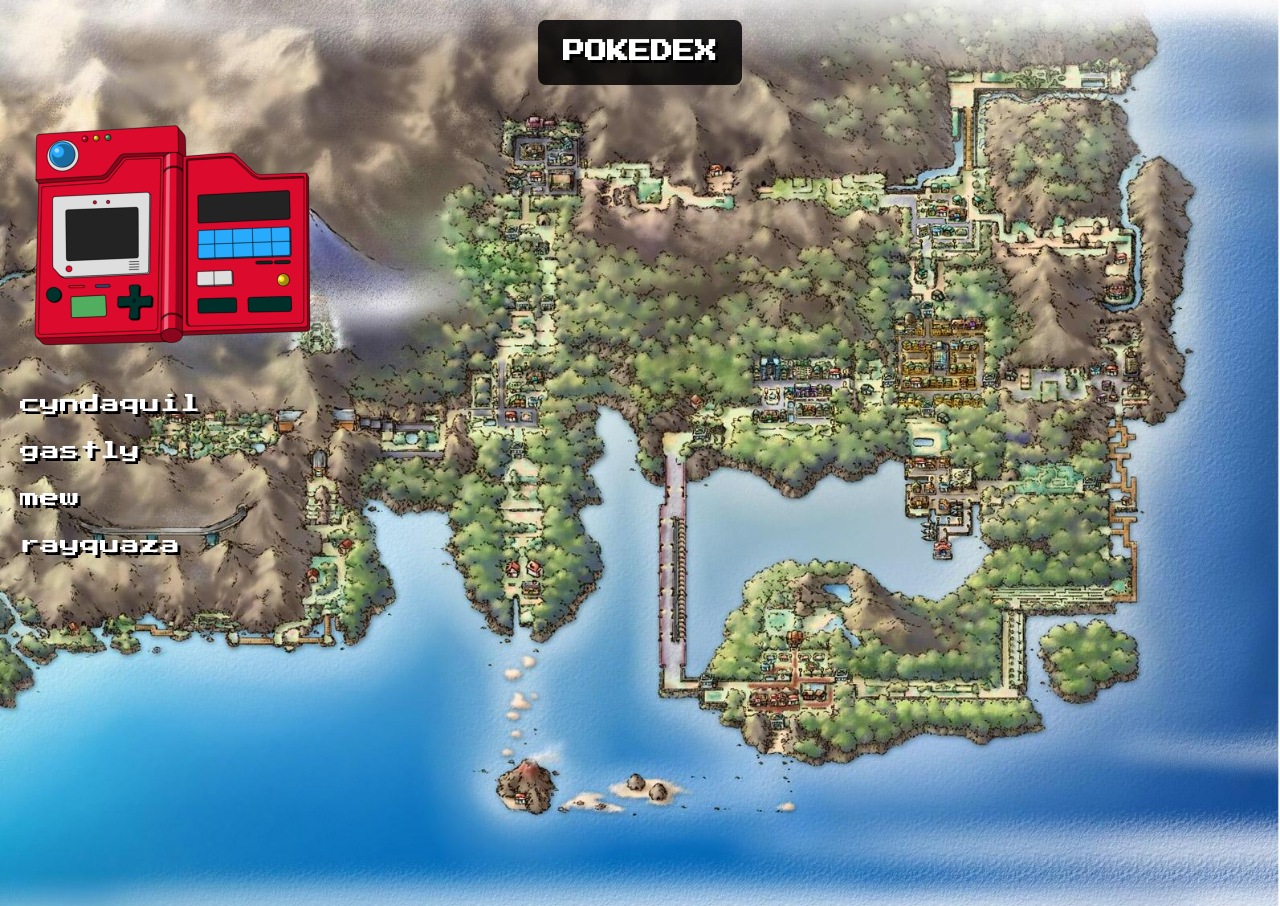
<file: pokedex-html/index.html>
<!DOCTYPE html>
<html lang="es">
<head>
    <meta charset="UTF-8">
    <title>Pokédex</title>

    <!-- Favicon -->
    <link rel="icon" type="image/png" href="img/pokeball.png">

    <!-- Fuente pixelada EXACTA -->
    <link href="https://fonts.googleapis.com/css2?family=Press+Start+2P&display=swap" rel="stylesheet">

    <link rel="stylesheet" href="css/styles.css">
</head>
<body>

    <!-- RECTÁNGULO PEQUEÑO CENTRADO CON TEXTO PIXELADO -->
    <div class="title-box">
        <h1>POKEDEX</h1>
    </div>

    <!-- CONTENIDO PRINCIPAL -->
    <div class="index-container">

        <img src="img/pokedex.png" class="pokedex-img" alt="Pokedex">

        <ul class="pokemon-list">
            <li><a href="pokemon/cyndaquil.html">cyndaquil</a></li>
            <li><a href="pokemon/gastly.html">gastly</a></li>
            <li><a href="pokemon/mew.html">mew</a></li>
            <li><a href="pokemon/rayquaza.html">rayquaza</a></li>
        </ul>

    </div>

</body>
</html>
</file>
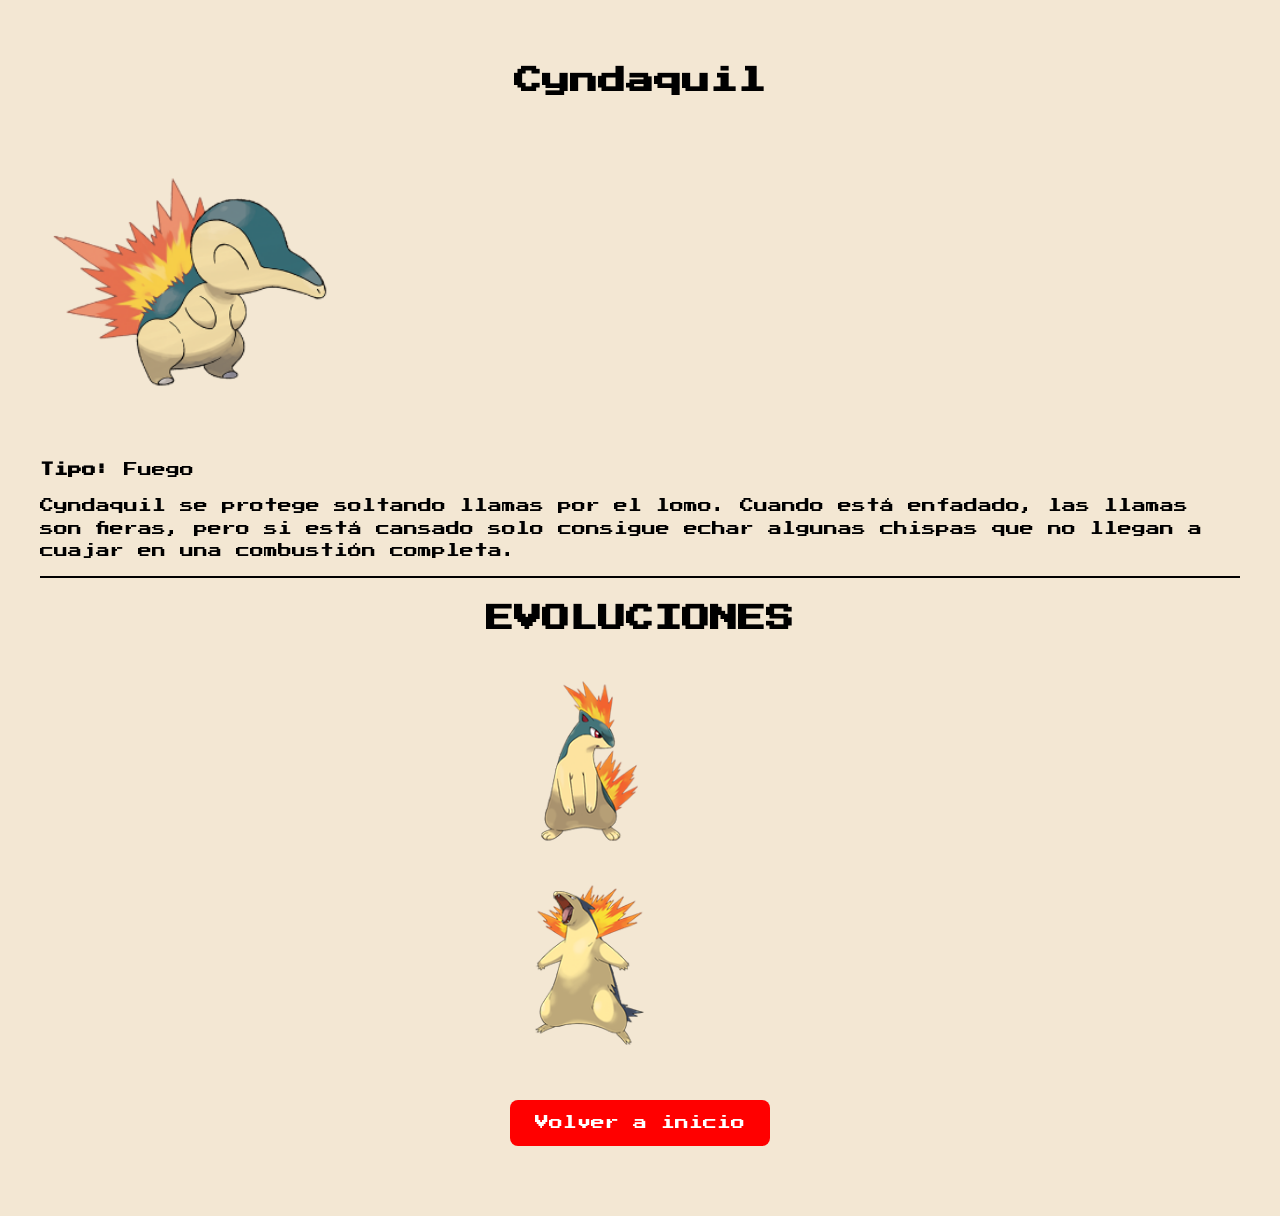
<file: pokedex-html/pokemon/cyndaquil.html>
<!DOCTYPE html>
<html lang="es">
<head>
    <meta charset="UTF-8">
    <title>Cyndaquil</title>

    <link href="https://fonts.googleapis.com/css2?family=Press+Start+2P&display=swap" rel="stylesheet">
    <link rel="stylesheet" href="../css/styles.css">
</head>

<body class="pokemon-background">

    <h1 class="pokemon-title">Cyndaquil</h1>

    <img src="../img/cyndaquil.png" class="pokemon-img" alt="Cyndaquil">

    <div class="pokemon-text">
        <p><strong>Tipo:</strong> Fuego</p>

        <p>
            Cyndaquil se protege soltando llamas por el lomo. Cuando está enfadado,
            las llamas son fieras, pero si está cansado solo consigue echar algunas
            chispas que no llegan a cuajar en una combustión completa.
        </p>
    </div>


    <hr color="black">

    <h1>EVOLUCIONES</h1>

    <a href="quilava.html" class="href"><img src="../img/quilava.png" alt="Imagen de Pokedex" class="evo1" href="quilava.html"></a>
    <a href="typhlosion.html" class="href"><img src="../img/typholosion.png" alt="Imagen de Pokedex" class="evo1" href="typhlosion.html"></a>

    <a class="back-button" href="../index.html">Volver a inicio</a>

</body>
</html>
</file>
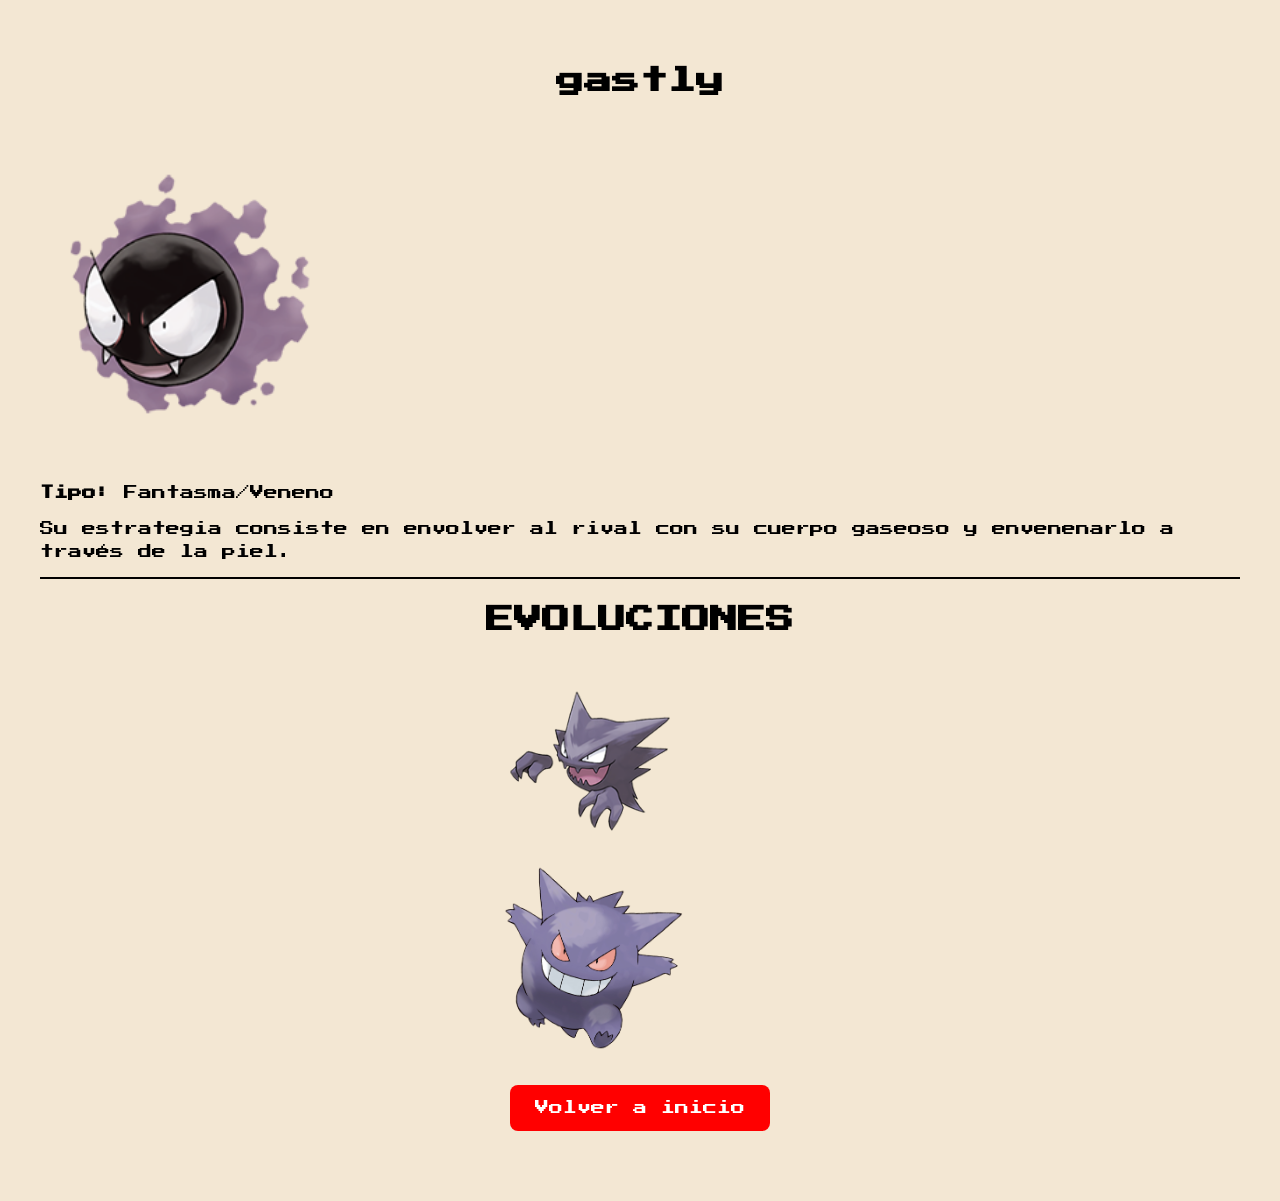
<file: pokedex-html/pokemon/gastly.html>
<!DOCTYPE html>
<html lang="es">
<head>
    <meta charset="UTF-8">
    <title>gastly</title>

    <link href="https://fonts.googleapis.com/css2?family=Press+Start+2P&display=swap" rel="stylesheet">
    <link rel="stylesheet" href="../css/styles.css">
</head>

<body class="pokemon-background">

    <h1 class="pokemon-title">gastly</h1>

    <img src="../img/gastly.png" class="pokemon-img" alt="Gastly">

    <div class="pokemon-text">
        <p><strong>Tipo:</strong> Fantasma/Veneno</p>

        <p>
           Su estrategia consiste en envolver al rival con su cuerpo gaseoso y envenenarlo a través de la piel.
        </p>
    </div>

    <hr color="black">

    <h1>EVOLUCIONES</h1>

    <a href="haunter.html" class="href"><img src="../img/haunter.png" alt="Imagen de Pokedex" class="evo1" href="haunter.html"></a>
    <a href="gengar.html" class="href"><img src="../img/gengar.png" alt="Imagen de Pokedex" class="evo1" href="gengar.html"></a>

    <a class="back-button" href="../index.html">Volver a inicio</a>

</body>
</html>
</file>
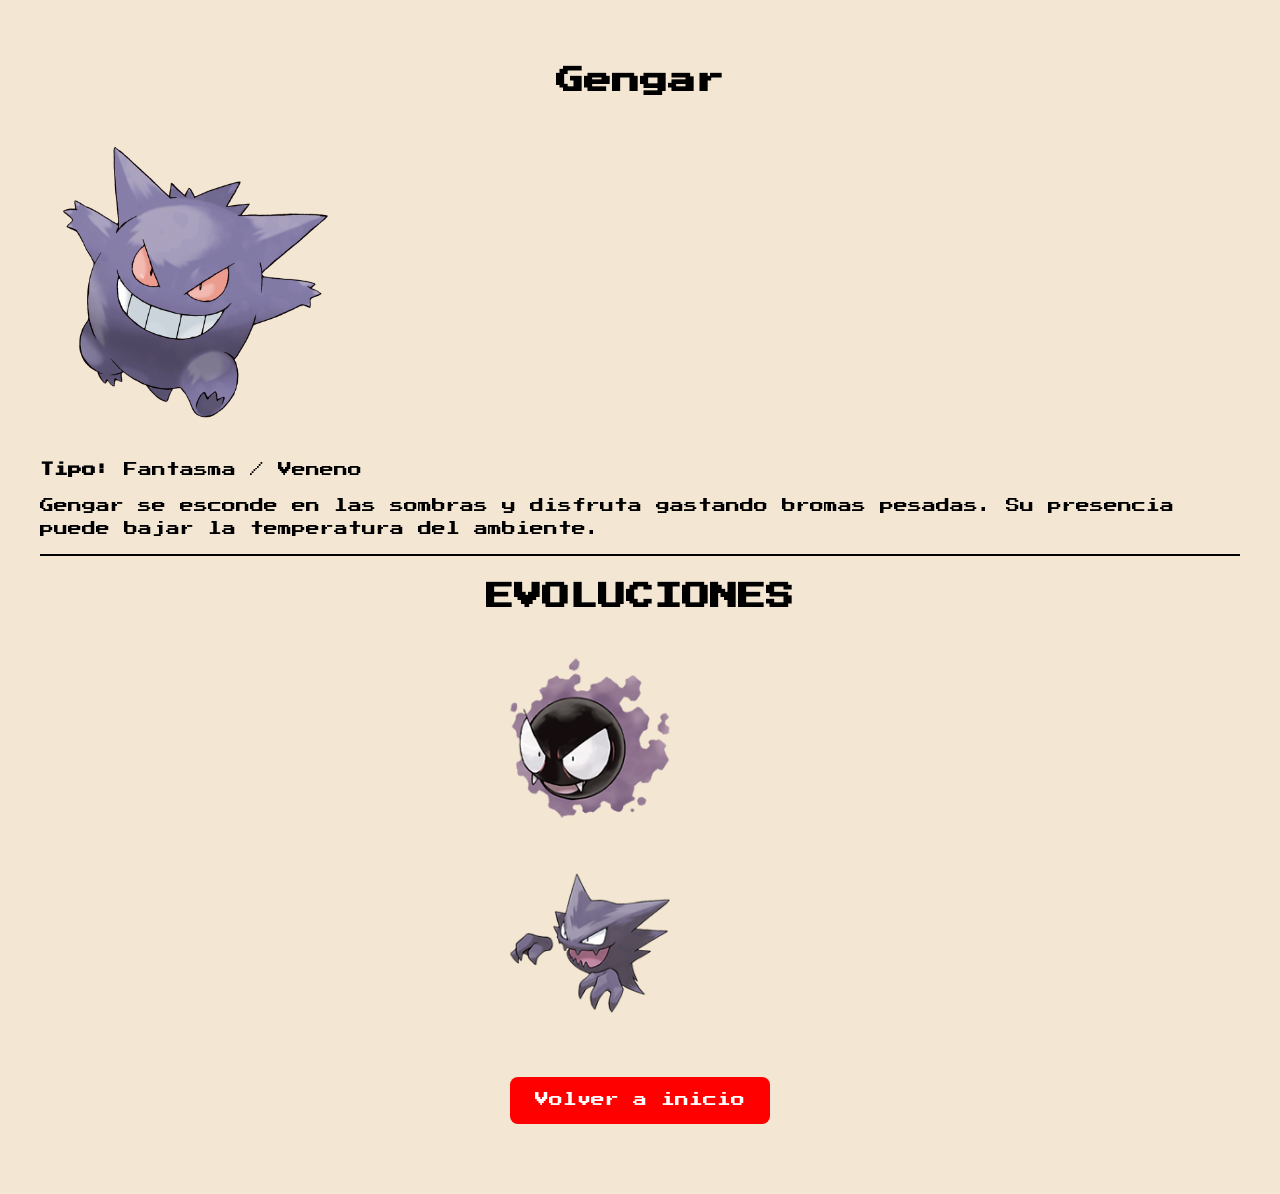
<file: pokedex-html/pokemon/gengar.html>
<!DOCTYPE html>
<html lang="es">
<head>
    <meta charset="UTF-8">
    <title>Gengar</title>

    <link href="https://fonts.googleapis.com/css2?family=Press+Start+2P&display=swap" rel="stylesheet">
    <link rel="stylesheet" href="../css/styles.css">
</head>

<body class="pokemon-background">

    <h1 class="pokemon-title">Gengar</h1>

    <img src="../img/gengar.png" class="pokemon-img" alt="Gengar">

    <div class="pokemon-text">
        <p><strong>Tipo:</strong> Fantasma / Veneno</p>

        <p>
            Gengar se esconde en las sombras y disfruta gastando bromas pesadas.
            Su presencia puede bajar la temperatura del ambiente.
        </p>
    </div>

    <hr color="black">

    <h1>EVOLUCIONES</h1>

    <a href="gastly.html" class="href"><img src="../img/gastly.png" alt="Imagen de Pokedex" class="evo1" href="gastly.html"></a>
    <a href="haunter.html" class="href"><img src="../img/haunter.png" alt="Imagen de Pokedex" class="evo1" href="haunter.html"></a>

    <a class="back-button" href="../index.html">Volver a inicio</a>

</body>
</html>
</file>
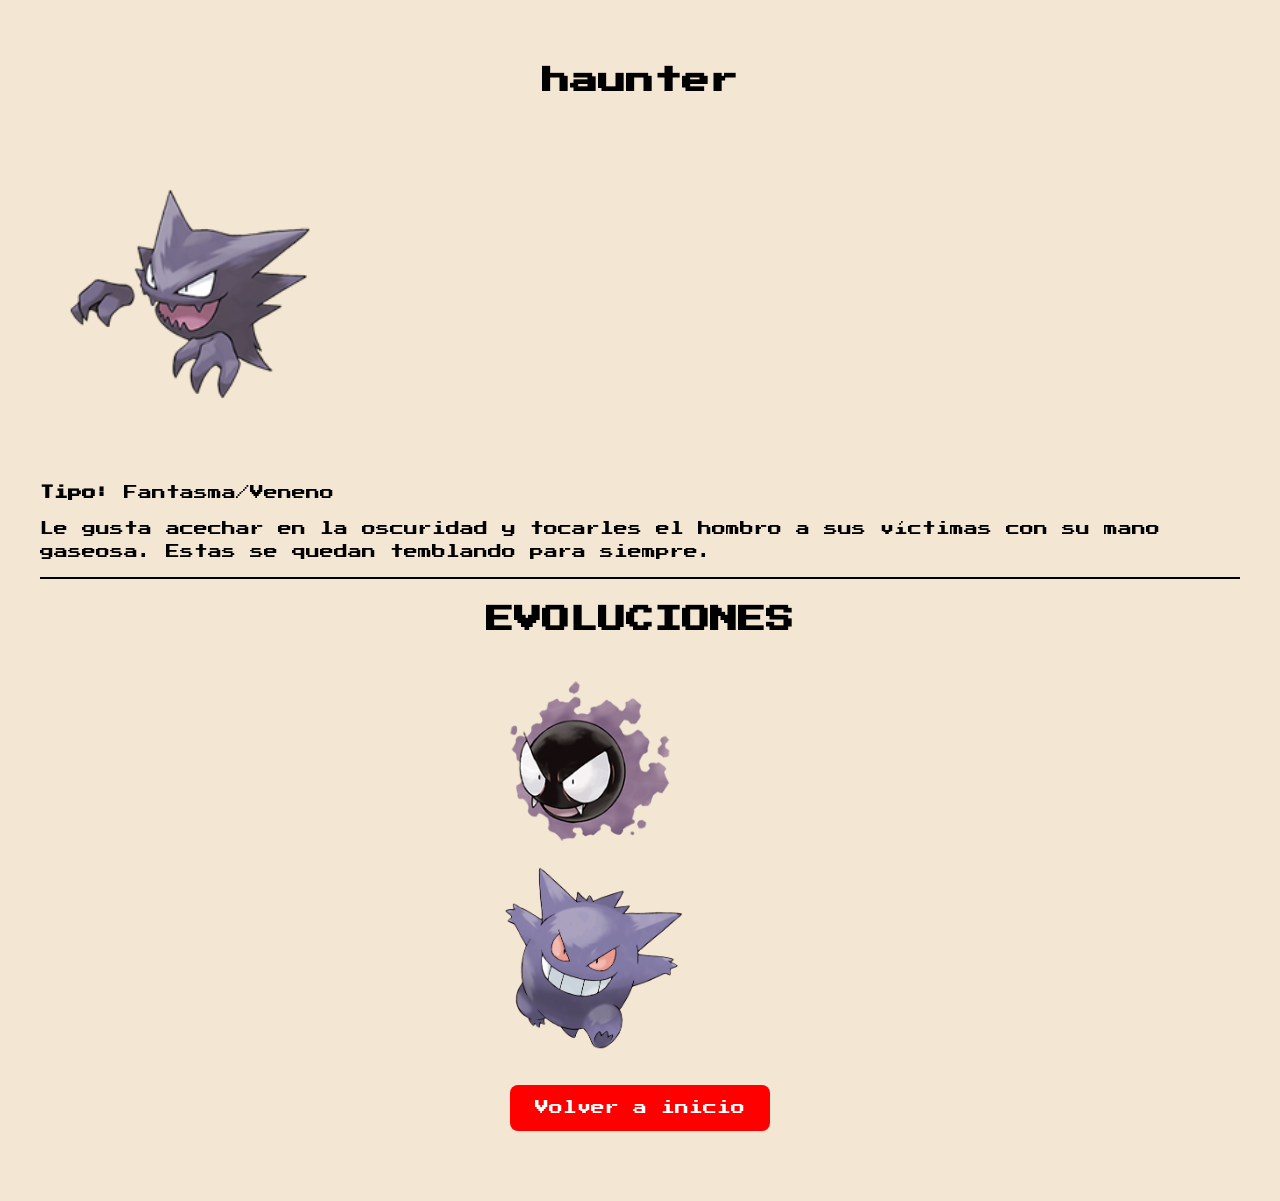
<file: pokedex-html/pokemon/haunter.html>
<!DOCTYPE html>
<html lang="es">
<head>
    <meta charset="UTF-8">
    <title>haunter</title>

    <link href="https://fonts.googleapis.com/css2?family=Press+Start+2P&display=swap" rel="stylesheet">
    <link rel="stylesheet" href="../css/styles.css">
</head>

<body class="pokemon-background">

    <h1 class="pokemon-title">haunter</h1>

    <img src="../img/haunter.png" class="pokemon-img" alt="haunter">

    <div class="pokemon-text">
        <p><strong>Tipo:</strong> Fantasma/Veneno</p>

        <p>
           Le gusta acechar en la oscuridad y tocarles el hombro a sus víctimas con su mano gaseosa. Estas se quedan temblando para siempre.
        </p>
    </div>

    <hr color="black">

    <h1>EVOLUCIONES</h1>

    <a href="gastly.html" class="href"><img src="../img/gastly.png" alt="Imagen de Pokedex" class="evo1" href="gastly.html"></a>
    <a href="gengar.html" class="href"><img src="../img/gengar.png" alt="Imagen de Pokedex" class="evo1" href="gengar.html"></a>

    <a class="back-button" href="../index.html">Volver a inicio</a>

</body>
</html>
</file>
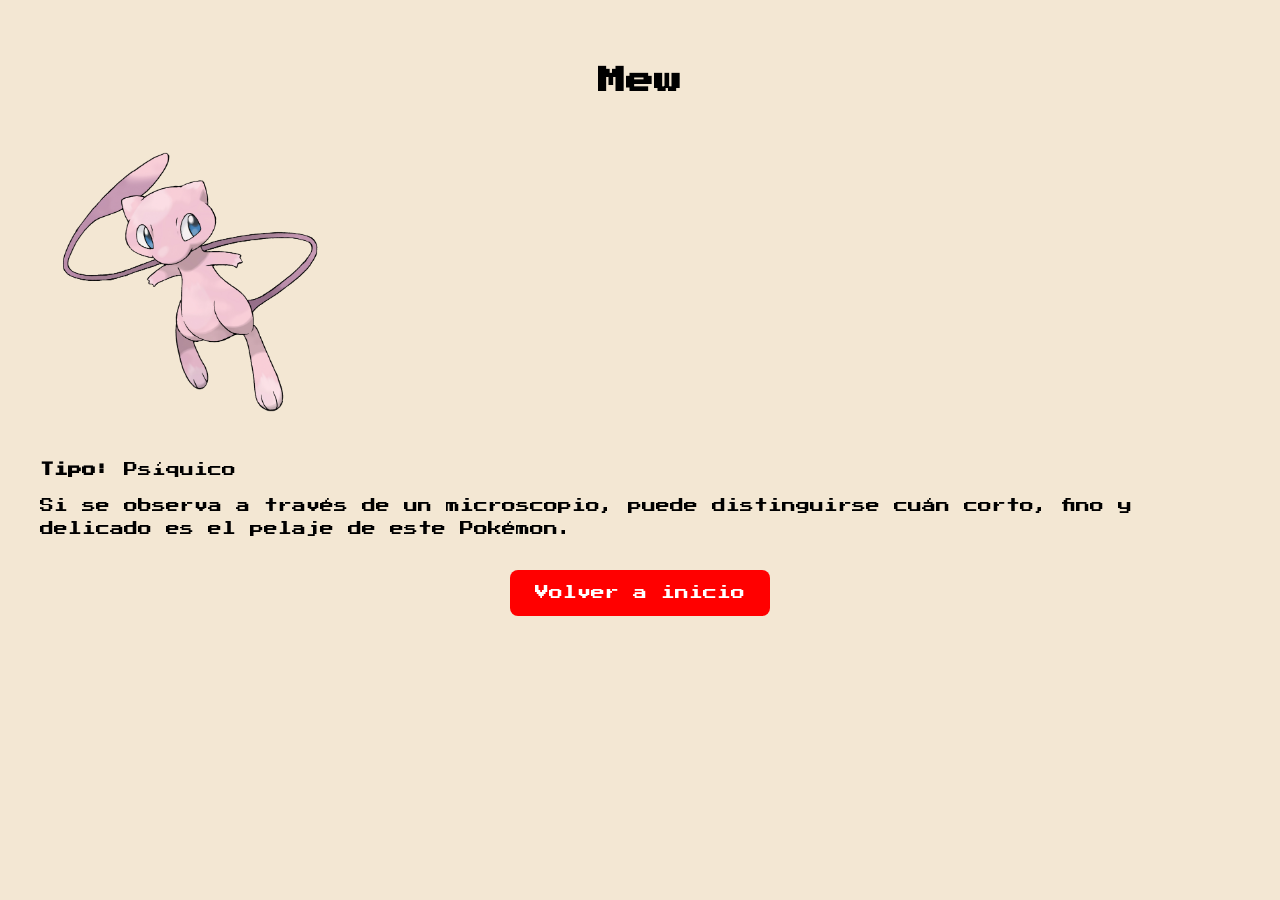
<file: pokedex-html/pokemon/mew.html>
<!DOCTYPE html>
<html lang="es">
<head>
    <meta charset="UTF-8">
    <title>Mew</title>

    <link href="https://fonts.googleapis.com/css2?family=Press+Start+2P&display=swap" rel="stylesheet">
    <link rel="stylesheet" href="../css/styles.css">
</head>

<body class="pokemon-background">

    <h1 class="pokemon-title">Mew</h1>

    <img src="../img/mew.png" class="pokemon-img" alt="Mew">

    <div class="pokemon-text">
        <p><strong>Tipo:</strong> Psíquico</p>

        <p>
          Si se observa a través de un microscopio, puede distinguirse cuán corto, fino y delicado es el pelaje de este Pokémon.
        </p>
    </div>

    <a class="back-button" href="../index.html">Volver a inicio</a>

</body>
</html>
</file>
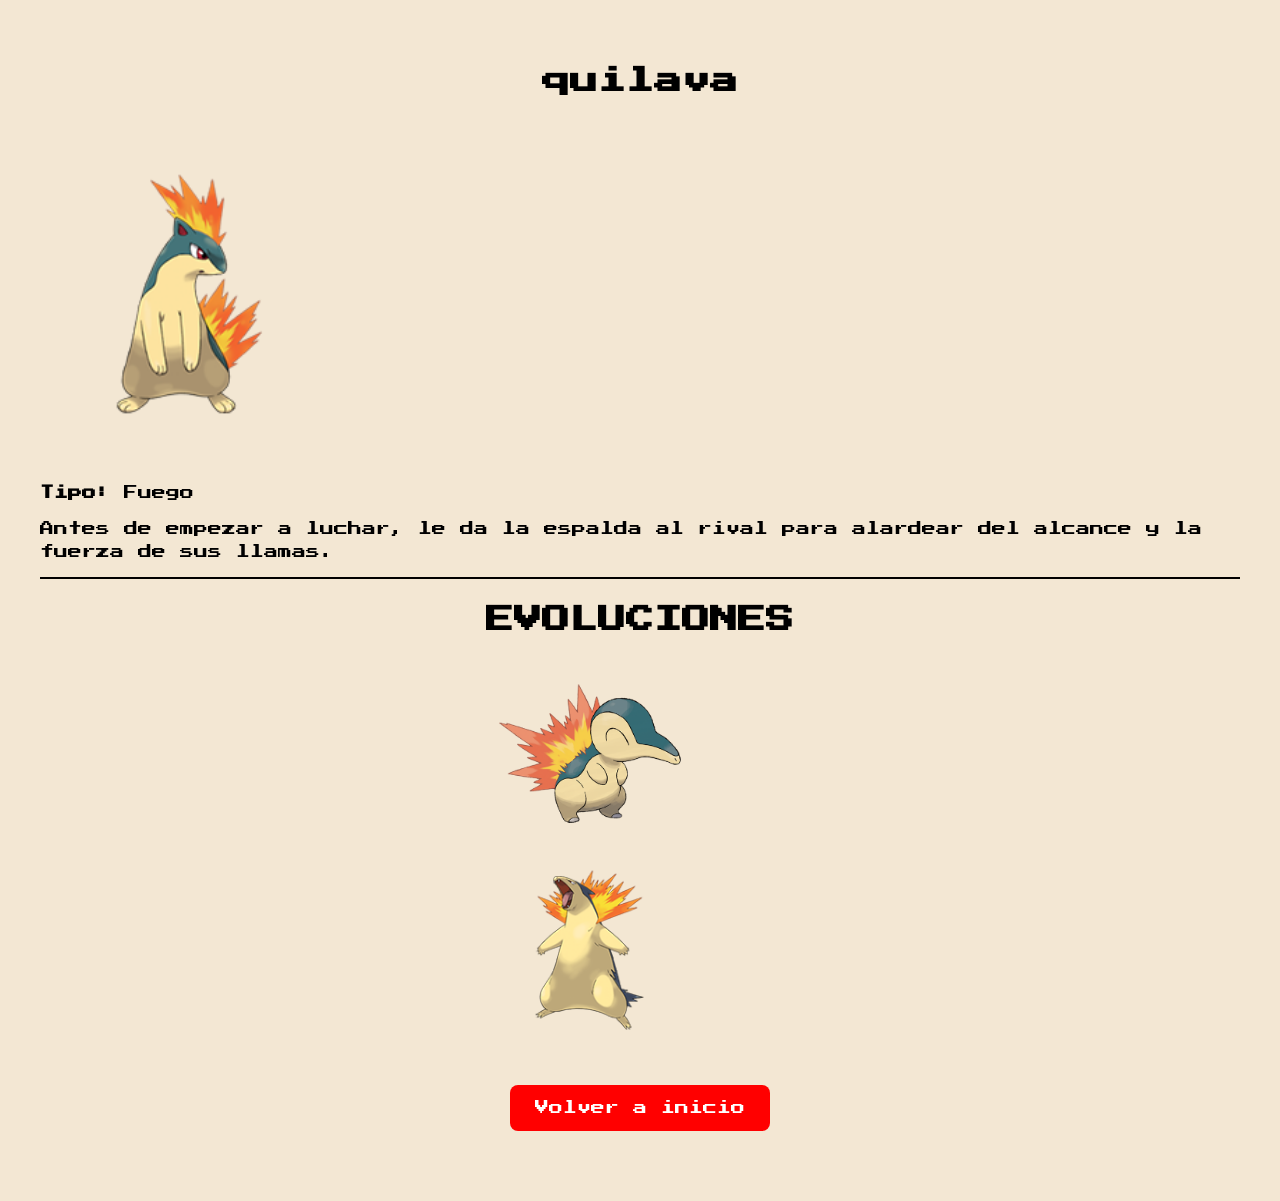
<file: pokedex-html/pokemon/quilava.html>
<!DOCTYPE html>
<html lang="es">
<head>
    <meta charset="UTF-8">
    <title>quilava</title>

    <link href="https://fonts.googleapis.com/css2?family=Press+Start+2P&display=swap" rel="stylesheet">
    <link rel="stylesheet" href="../css/styles.css">
</head>

<body class="pokemon-background">

    <h1 class="pokemon-title">quilava</h1>

    <img src="../img/quilava.png" class="pokemon-img" alt="quilava">

    <div class="pokemon-text">
        <p><strong>Tipo:</strong> Fuego</p>

        <p>
            Antes de empezar a luchar, le da la espalda al rival para alardear del alcance y la fuerza de sus llamas.
        </p>
    </div>

    <hr color="black">

    <h1>EVOLUCIONES</h1>

    <a href="cyndaquil.html" class="href"><img src="../img/cyndaquil.png" alt="Imagen de Pokedex" class="evo1" href="cyndaquil.html"></a>
    <a href="typhlosion.html" class="href"><img src="../img/typholosion.png" alt="Imagen de Pokedex" class="evo1" href="typhlosion.html"></a>

    <a class="back-button" href="../index.html">Volver a inicio</a>

</body>
</html>
</file>
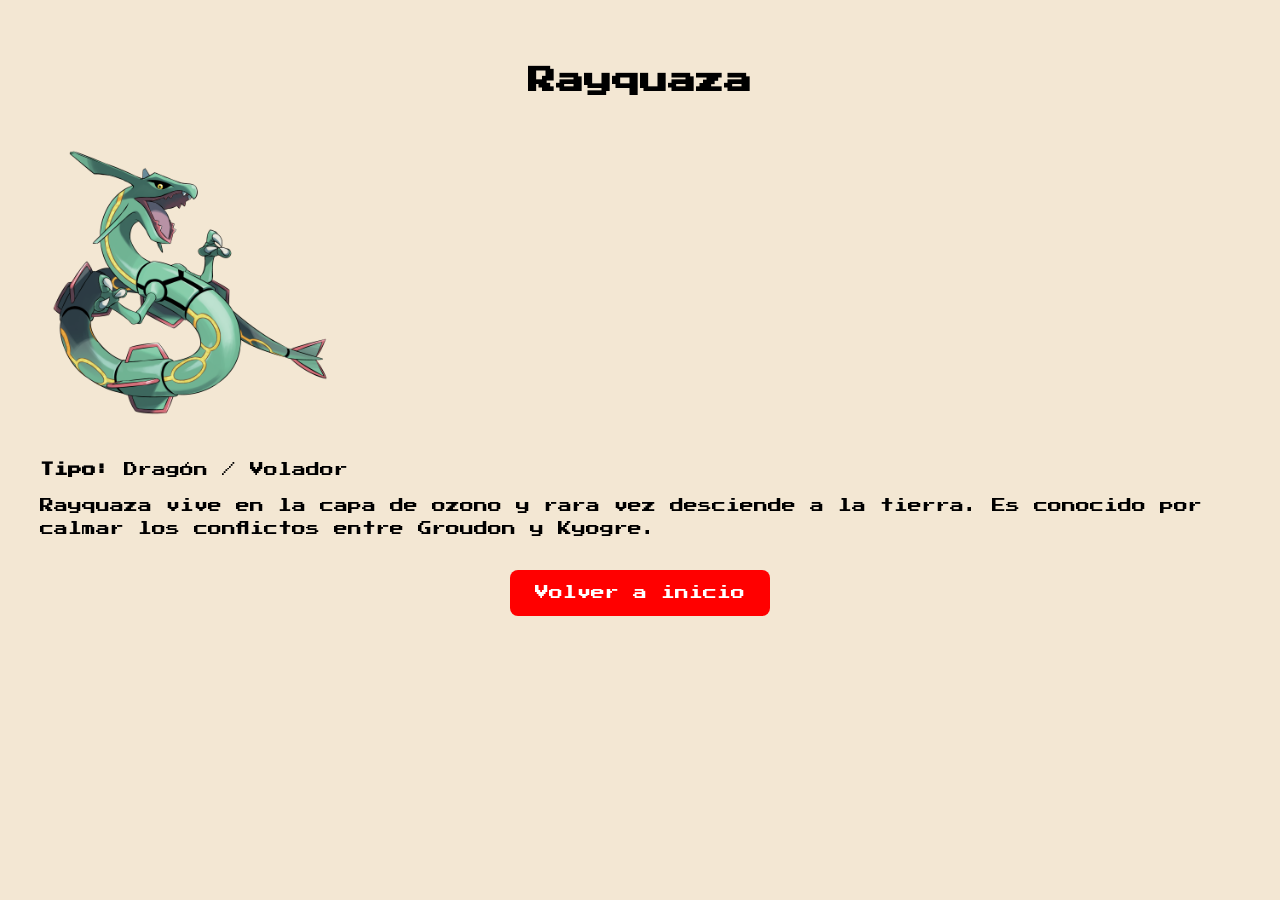
<file: pokedex-html/pokemon/rayquaza.html>
<!DOCTYPE html>
<html lang="es">
<head>
    <meta charset="UTF-8">
    <title>Rayquaza</title>

    <link href="https://fonts.googleapis.com/css2?family=Press+Start+2P&display=swap" rel="stylesheet">
    <link rel="stylesheet" href="../css/styles.css">
</head>

<body class="pokemon-background">

    <h1 class="pokemon-title">Rayquaza</h1>

    <img src="../img/rayquaza.png" class="pokemon-img" alt="Rayquaza">

    <div class="pokemon-text">
        <p><strong>Tipo:</strong> Dragón / Volador</p>

        <p>
            Rayquaza vive en la capa de ozono y rara vez desciende a la tierra.
            Es conocido por calmar los conflictos entre Groudon y Kyogre.
        </p>
    </div>

    <a class="back-button" href="../index.html">Volver a inicio</a>

</body>
</html>
</file>
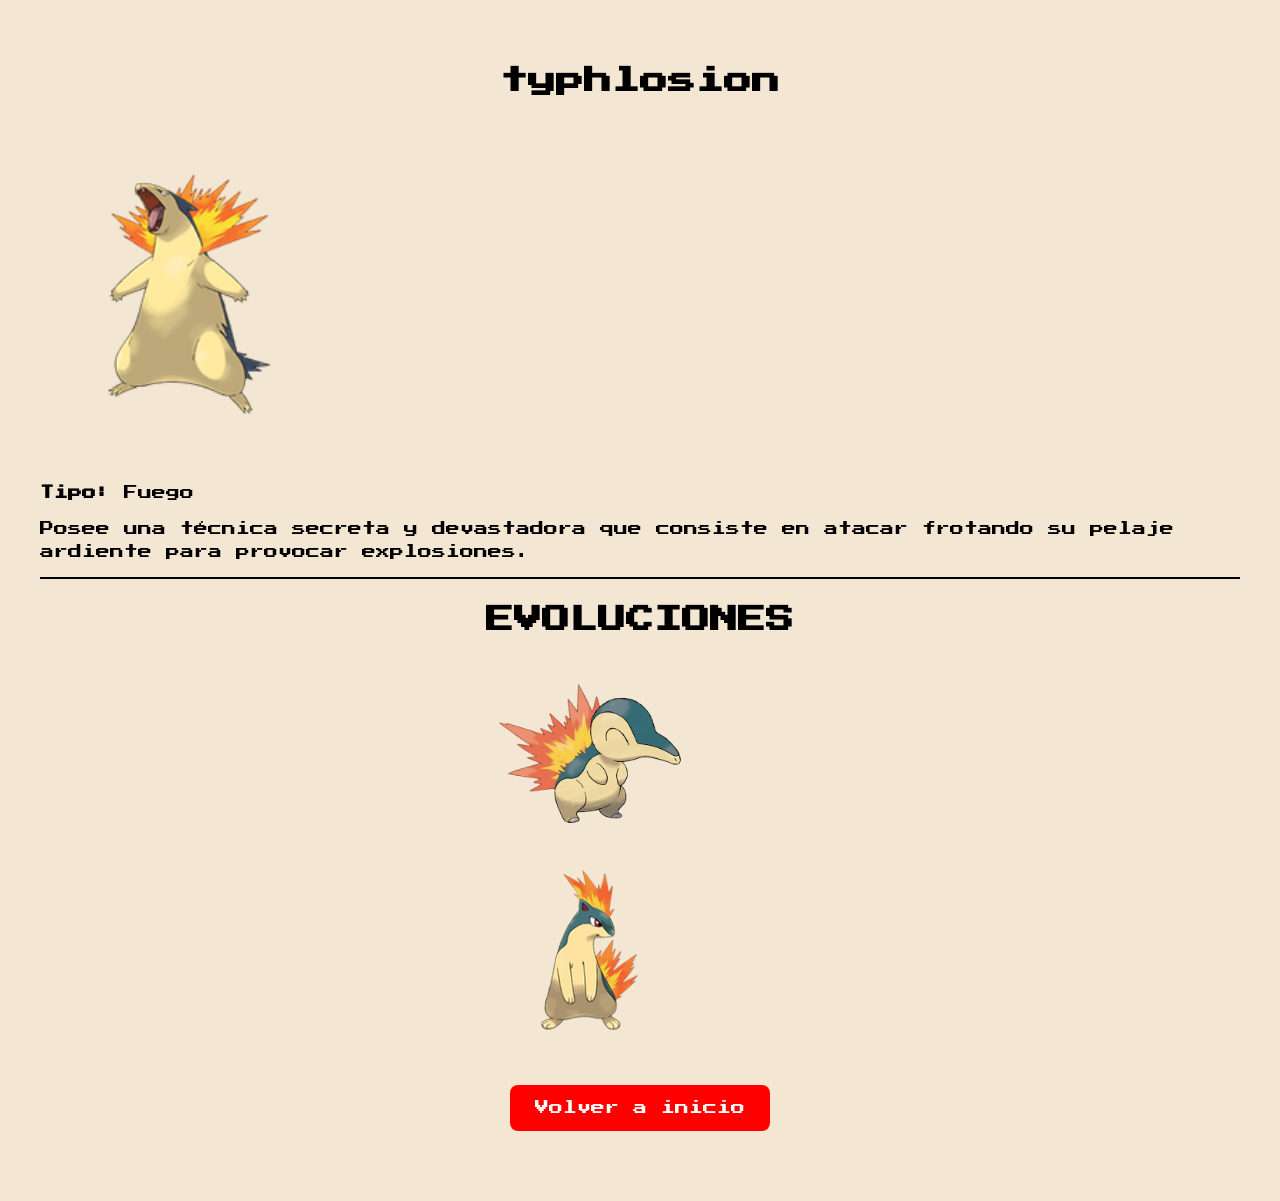
<file: pokedex-html/pokemon/typhlosion.html>
<!DOCTYPE html>
<html lang="es">
<head>
    <meta charset="UTF-8">
    <title>typhlosion</title>

    <link href="https://fonts.googleapis.com/css2?family=Press+Start+2P&display=swap" rel="stylesheet">
    <link rel="stylesheet" href="../css/styles.css">
</head>

<body class="pokemon-background">

    <h1 class="pokemon-title">typhlosion</h1>

    <img src="../img/typholosion.png" class="pokemon-img" alt="typhlosion">

    <div class="pokemon-text">
        <p><strong>Tipo:</strong> Fuego</p>

        <p>
            Posee una técnica secreta y devastadora que consiste en atacar frotando su pelaje ardiente para provocar explosiones.
        </p>
    </div>

    <hr color="black">

    <h1>EVOLUCIONES</h1>

    <a href="cyndaquil.html" class="href"><img src="../img/cyndaquil.png" alt="Imagen de Pokedex" class="evo1" href="cyndaquil.html"></a>
    <a href="quilava.html" class="href"><img src="../img/quilava.png" alt="Imagen de Pokedex" class="evo1" href="quilava.html"></a>

    <a class="back-button" href="../index.html">Volver a inicio</a>

</body>
</html>
</file>
<file: pokedex-html/css/styles.css>
/* ====== RESETEO GENERAL ====== */
body {
    margin: 0;
    padding: 0;
    font-family: 'Press Start 2P', cursive; /* FUENTE PIXELADA */
}

/* ====== RECTÁNGULO PEQUEÑO SUPERIOR ====== */
.title-box {
    background: rgba(2, 2, 2, 0.85); /* Negro opaco */
    padding: 15px 25px; /* Tamaño pequeño como en tu imagen */
    border-radius: 8px; /* Bordes suaves */
    display: inline-block; /* Para que NO ocupe todo el ancho */
    margin: 20px auto 0 auto; /* Centrado arriba */
    text-align: center;
    position: absolute;
    left: 50%;
    transform: translateX(-50%); /* Centrado perfecto */
}

.title-box h1 {
    color: white;
    font-size: 22px; /* Tamaño EXACTO como tu imagen */
    margin: 0;
    text-shadow: 3px 3px 0px black;
}


/* ====== CONTENEDOR PRINCIPAL ====== */
.index-container {
    background-image: url("../img/kanto-map.jpeg");
    background-size: cover;
    background-position: center center;
    width: 99,99vw;
    height: 87.3vh;
    padding-left: 20px;
    padding-top: 120px; /* Para que no tape el rectángulo */

}

/* ====== IMAGEN DEL POKEDEX ====== */
.pokedex-img {
    width: 300px;
    margin-bottom: 20px;
}

/* ====== LISTA DE POKÉMON ====== */
.pokemon-list {
    list-style: none;
    padding: 0;
    margin: 0;
    font-size: 20px;
    color: white;
    text-shadow: 3px 3px 0px black;
}

.pokemon-list li {
    margin: 15px 0;
}

.pokemon-list a {
    color: white;
    text-decoration: none;
}

.pokemon-list a:hover {
    text-decoration: underline;
}

/* ====== RESET ====== */
body {
    margin: 0;
    padding: 0;
    font-family: 'Press Start 2P', cursive;
    font-size: 14px;
    line-height: 1.6;
}

/* ====== FONDO BEIGE ====== */
.pokemon-background {
    background-color: #f3e7d3;
    padding: 40px;
}

/* ====== TÍTULO CENTRADO ====== */
.pokemon-title {
    text-align: center;
    font-size: 28px;
    margin-bottom: 40px;
}

/* ====== IMAGEN IZQUIERDA ====== */
.pokemon-img {
    width: 300px;
    margin-bottom: 20px;
}

/* ====== TEXTO COMPLETO (IMPORTANTE) ====== */
.pokemon-text {
    width: 100%;
    max-width: none; /* clave para que se expanda */
}

/* ====== BOTÓN ====== */
.back-button {
    display: block;
    width: fit-content;
    margin: 30px auto; /* centra horizontalmente */
    padding: 12px 25px;
    background: red;
    color: white;
    text-decoration: none;
    border-radius: 8px;
}

h1 {
text-align: center;
}

.evo1 {
    margin-left: 450px;
    width: 200px;
}


/* =================================== */
/* AÑADIDO RESPONSIVE (NO TOCA TU CSS) */
/* =================================== */

/* MÓVIL */
@media (max-width: 767px) {

    .title-box h1 {
        font-size: 14px;
    }

    .pokedex-img {
        width: 200px;
        display: block;
        margin: 0 auto 20px auto;
    }

    .pokemon-list {
        font-size: 14px;
        text-align: center;
    }

    .pokemon-img {
        width: 200px;
        display: block;
        margin: 0 auto 20px auto;
    }

    .pokemon-title {
        font-size: 18px;
    }

    .evo1 {
        width: 150px;
        margin: 20px auto;
        display: block;
    }
}
</file>
